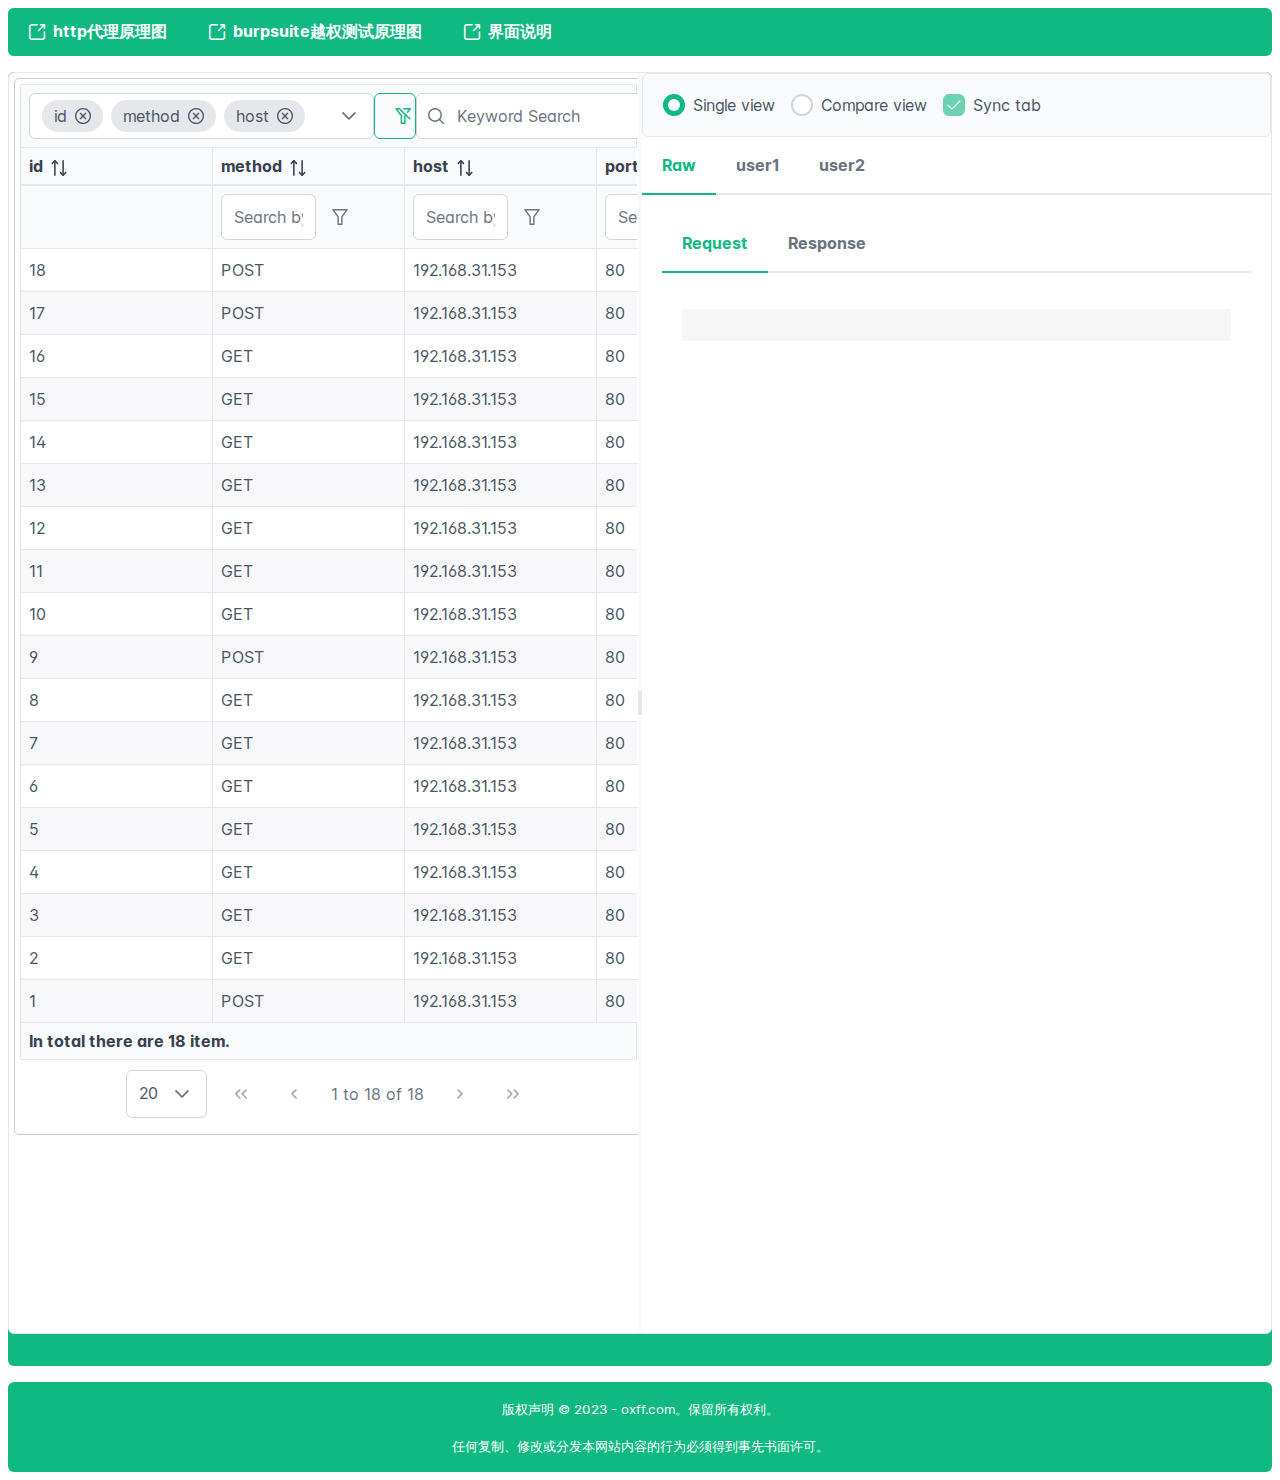
<file: resources/interActiveHTMLReport/index.html>
<!doctype html>
<html lang="en">
  <head>
    <meta charset="UTF-8" />
    <link rel="icon" type="image/svg+xml" href="./vite.svg" />
    <meta name="viewport" content="width=device-width, initial-scale=1.0" />
    <script src="./data.js"></script>
    <title>author report</title>
    <link rel="stylesheet" href="./assets/index-Awa5uW8f.css">
  </head>
  <body>
    <div id="app"></div>
    
    <script >!function(){var e=document,t=e.createElement("script");if(!("noModule"in t)&&"onbeforeload"in t){var n=!1;e.addEventListener("beforeload",(function(e){if(e.target===t)n=!0;else if(!e.target.hasAttribute("nomodule")||!n)return;e.preventDefault()}),!0),t.type="module",t.src=".",e.head.appendChild(t),t.remove()}}();</script>
    <script id="vite-legacy-polyfill" src="./assets/polyfills-legacy-jaE-hOh8.js"></script>
    <script id="vite-legacy-entry" src="./assets/index-legacy-EyXeEJdL.js">System.import(document.getElementById('vite-legacy-entry').getAttribute('src'))</script>
  </body>
</html>
</file>
